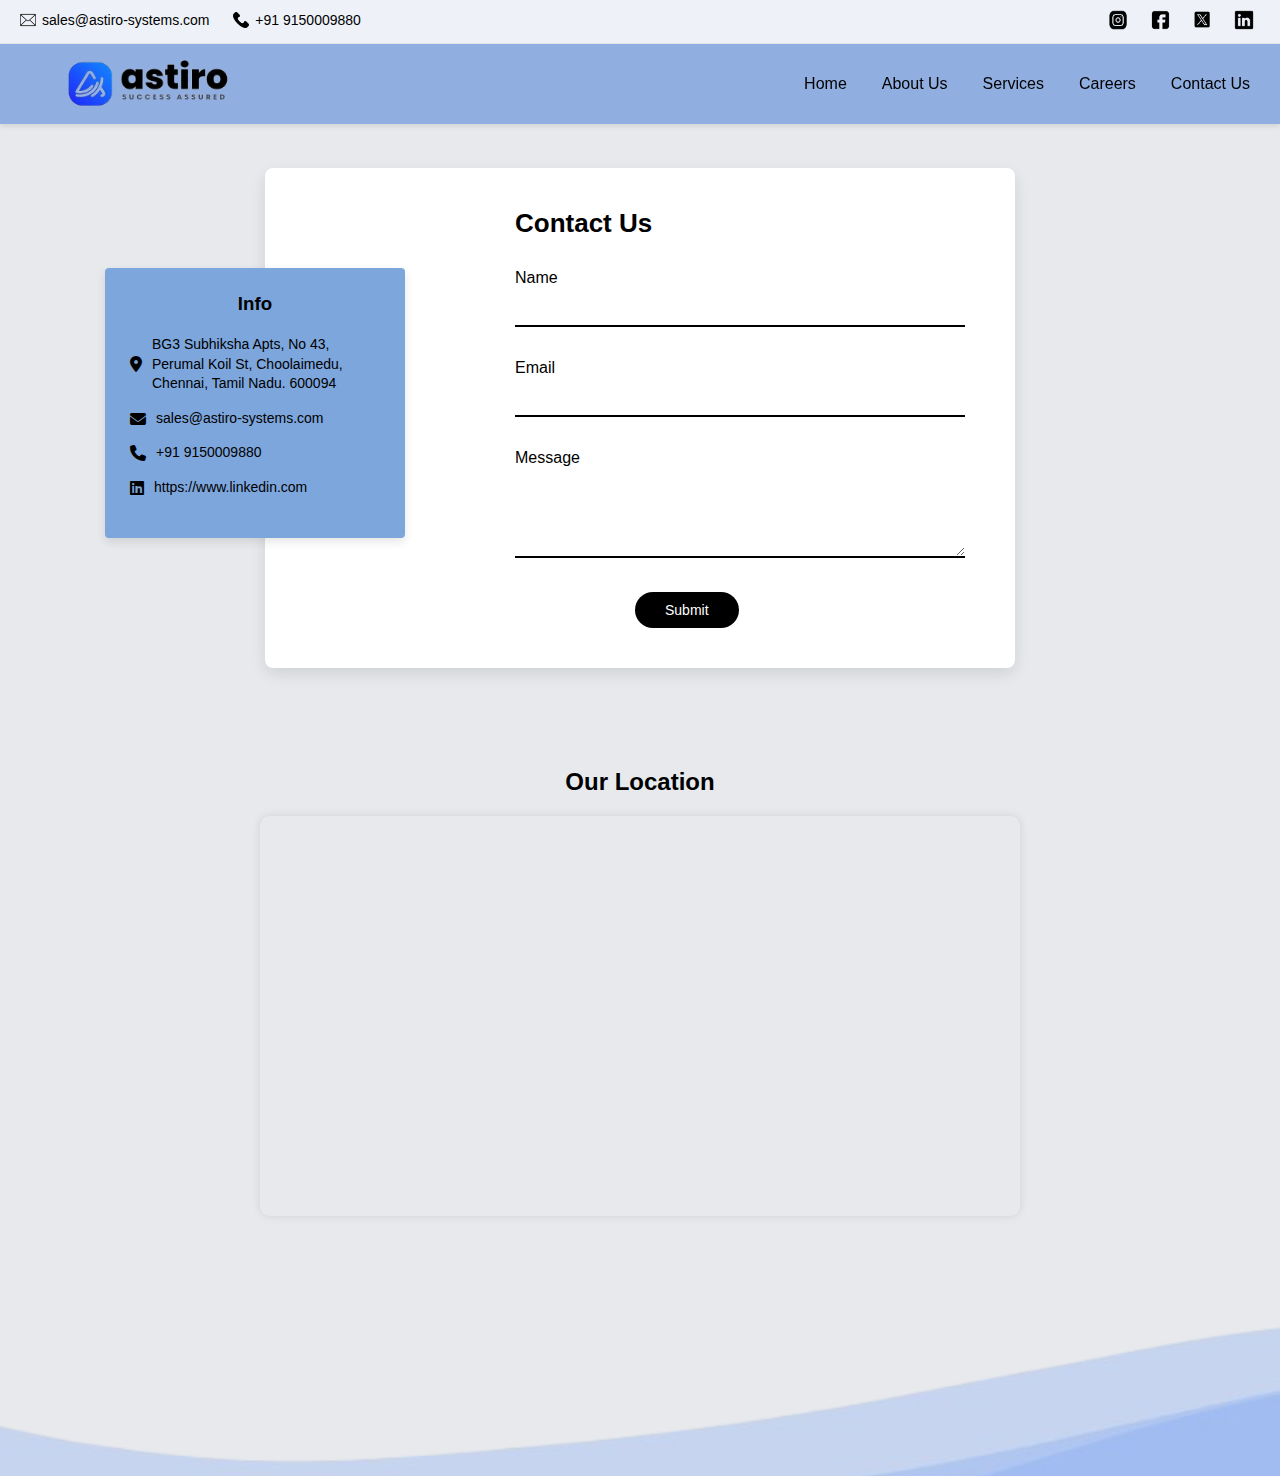
<file: contact.html>
<!DOCTYPE html>
<html lang="en">
<head>
  <meta charset="UTF-8">
  <meta name="viewport" content="width=device-width, initial-scale=1.0">
  <title>Contact Us - Astiro Systems</title>
  <link rel="stylesheet" href="home.css">
  <link rel="stylesheet" href="https://cdnjs.cloudflare.com/ajax/libs/font-awesome/6.4.0/css/all.min.css">
</head>
<body>
    <header class="top-bar">
    <div class="contact-info">
      <span>
        <img src="Astiro_Images/email.png" alt="Email:" class="icon">
        <a href="mailto:sales@astiro-systems.com">sales@astiro-systems.com</a>
      </span>

      <span>
        <img src="Astiro_Images/phone.png" alt="Phone:" class="icon">
        <a href="tel:+919150009880">+91 9150009880</a>
      </span>

    </div>
    <div class="social-icons">
      <a href="#"><img src="Astiro_Images/instagram.png" alt="Instagram" class="social"></a>
      <a href="#"><img src="Astiro_Images/facebook.png" alt="Facebook" class="social"></a>
      <a href="#"><img src="Astiro_Images/twitter.png" alt="X" class="social"></a>
      <a href="#"><img src="Astiro_Images/linkedin.png" alt="LinkedIn" class="social"></a></a>
    </div>
  </header>
  <!-- Navbar (reuse same one as home) -->
  <nav class="navbar">
    <div class="logo">
      <img src="Astiro_Images/logo.png" alt="Astiro Logo">
    </div>
    <ul class="nav-links">
      <li><a href="home.html">Home</a></li>
      <li><a href="home.html#about">About Us</a></li>
      <li><a href="home.html#services">Services</a></li>
      <li><a href="home.html#careers">Careers</a></li>
      <li><a href="contact.html" class="active">Contact Us</a></li>
    </ul>
  </nav>

  <!-- Contact Section -->
  <div class="contact-section">
    <div class="contact-container">
      <div class="info-box">
        <h3>Info</h3>
        <p><i class="fas fa-map-marker-alt"></i> BG3 Subhiksha Apts, No 43, Perumal Koil St, Choolaimedu, Chennai, Tamil Nadu. 600094</p>
        <p><i class="fas fa-envelope"></i> sales@astiro-systems.com</p>
        <p><i class="fas fa-phone"></i> +91 9150009880</p>
        <p><i class="fab fa-linkedin"></i> <a href="https://www.linkedin.com" target="_blank">https://www.linkedin.com</a></p>
      </div>
      <div class="form-box">
        <h2>Contact Us</h2>
        <form>
          <label for="name">Name</label>
          <input type="text" id="name" required>
          <label for="email">Email</label>
          <input type="email" id="email" required>
          <label for="message">Message</label>
          <textarea id="message" rows="4"></textarea>
           <button type="submit">Submit</button>
        </form>
      </div>
    </div>
  </div>
<!-- Map Section -->
<div class="map-container" style="margin: 40px auto; max-width: 800px; padding: 0 20px;">
  <h2 style="text-align: center; margin-bottom: 20px;">Our Location</h2>
  <div style="width: 100%; height: 400px; border-radius: 10px; overflow: hidden; box-shadow: 0 0 10px rgba(0,0,0,0.1);">
    <iframe 
      src="https://www.google.com/maps/embed?pb=!1m18!1m12!1m3!1d3886.7571257744454!2d80.22922967507807!3d13.052154987263507!2m3!1f0!2f0!3f0!3m2!1i1024!2i768!4f13.1!3m3!1m2!1s0x3a52665ef9b4b571%3A0xa4268584ad3e2bb7!2s43%2C%20Perumal%20Koil%20St%2C%20Choolaimedu%2C%20Chennai%2C%20Tamil%20Nadu%20600094%2C%20India!5e0!3m2!1sen!2sin!4v1696522114591!5m2!1sen!2sin" 
      width="100%" 
      height="100%" 
      style="border:0;" 
      allowfullscreen="" 
      loading="lazy" 
      referrerpolicy="no-referrer-when-downgrade">
    </iframe>
  </div>
</div>

  <!-- Footer -->
  <div class="footer">
    <div class="wave-bg"></div>
    <div class="footer-content">
      <!-- your footer content -->
    </div>
  </div>

</body>
</html>
</file>
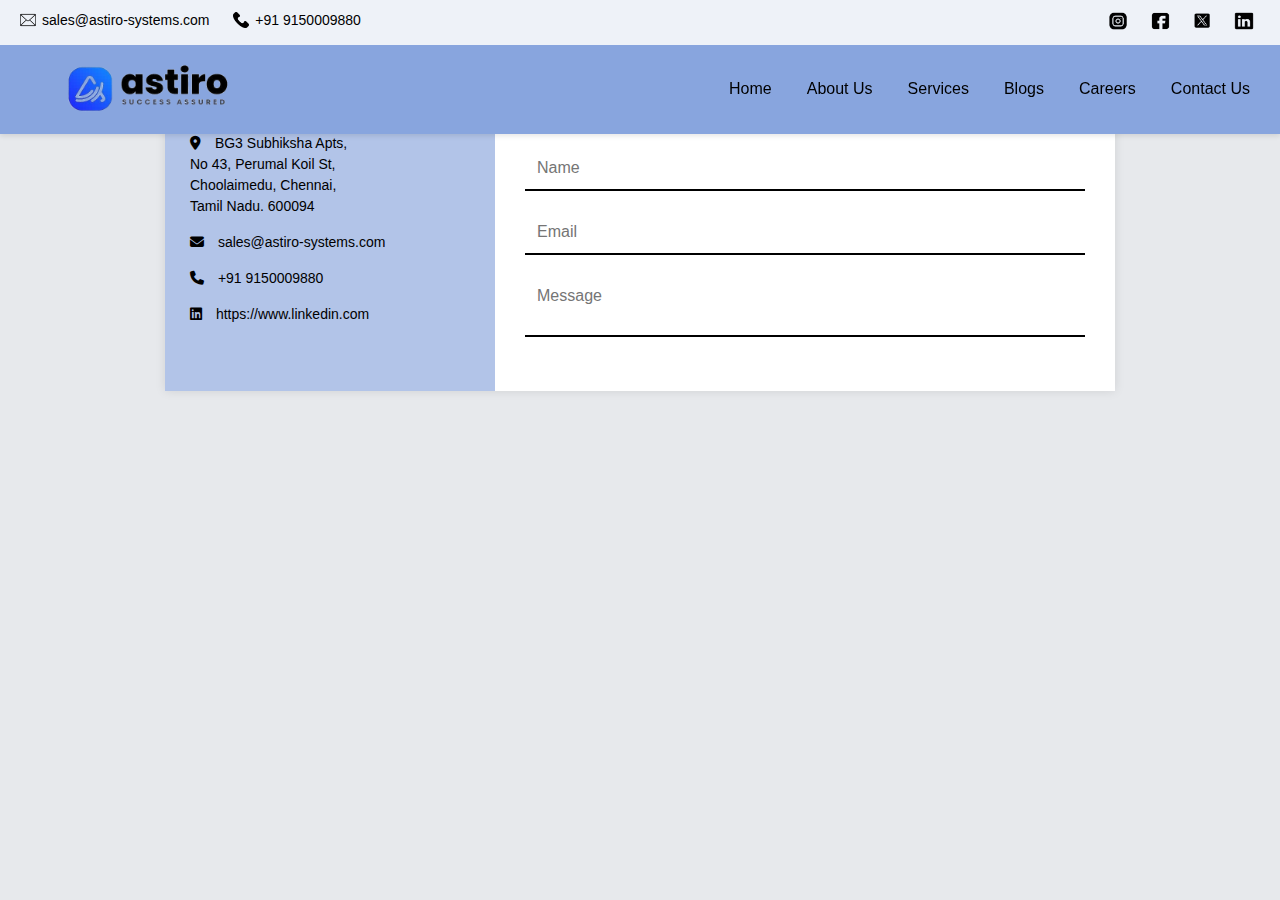
<file: contactus.html>
<!DOCTYPE html>
<html lang="en">
<head>
  <meta charset="UTF-8" />
  <meta name="viewport" content="width=device-width, initial-scale=1.0"/>
  <title>Contact Us</title>
  <link rel="stylesheet" href="contactus.css"/>
  <link rel="stylesheet" href="https://cdnjs.cloudflare.com/ajax/libs/font-awesome/6.4.0/css/all.min.css"/>
</head>
<body>
     <header class="top-bar">
    <div class="contact-info">
      <span>
        <img src="Astiro_Images/email.png" alt="Email:" class="icon">
        <a href="mailto:sales@astiro-systems.com">sales@astiro-systems.com</a>
      </span>

      <span>
        <img src="Astiro_Images/phone.png" alt="Phone:" class="icon">
        <a href="tel:+919150009880">+91 9150009880</a>
      </span>

    </div>
    <div class="social-icons">
      <a href="#"><img src="Astiro_Images/instagram.png" alt="Instagram" class="social"></a>
      <a href="#"><img src="Astiro_Images/facebook.png" alt="Facebook" class="social"></a>
      <a href="#"><img src="Astiro_Images/twitter.png" alt="X" class="social"></a>
      <a href="#"><img src="Astiro_Images/linkedin.png" alt="LinkedIn" class="social"></a></a>
    </div>
  </header>

  <nav class="navbar">
    <div class="logo">
      <img src="Astiro_Images/logo.png" alt="Astiro Logo" />
    </div>
    <ul class="nav-links">
      <li><a href="#">Home</a></li>
      <li><a href="#">About Us</a></li>
      <li><a href="#">Services</a></li>
      <li><a href="#">Blogs</a></li>
      <li><a href="#">Careers</a></li>
      <li><a href="#">Contact Us</a></li>
    </ul>
  </nav>
  <!-- Contact Section -->
  <section class="contact-container">
    <div class="contact-box">
      <div class="info">
        <h2>Info</h2>
        <p><i class="fas fa-map-marker-alt"></i> BG3 Subhiksha Apts,<br>No 43, Perumal Koil St,<br>Choolaimedu, Chennai,<br>Tamil Nadu. 600094</p>
        <p><i class="fas fa-envelope"></i> sales@astiro-systems.com</p>
        <p><i class="fas fa-phone"></i> +91 9150009880</p>
        <p><i class="fab fa-linkedin"></i> <a href="https://www.linkedin.com" target="_blank">https://www.linkedin.com</a></p>
      </div>
      <div class="form">
        <h2>Contact Us</h2>
        <form>
          <input type="text" placeholder="Name" required />
          <input type="email" placeholder="Email" required />
          <textarea placeholder="Message" required></textarea>
        </form>
      </div>
    </div>
  </section>
</body>
</html>
</file>
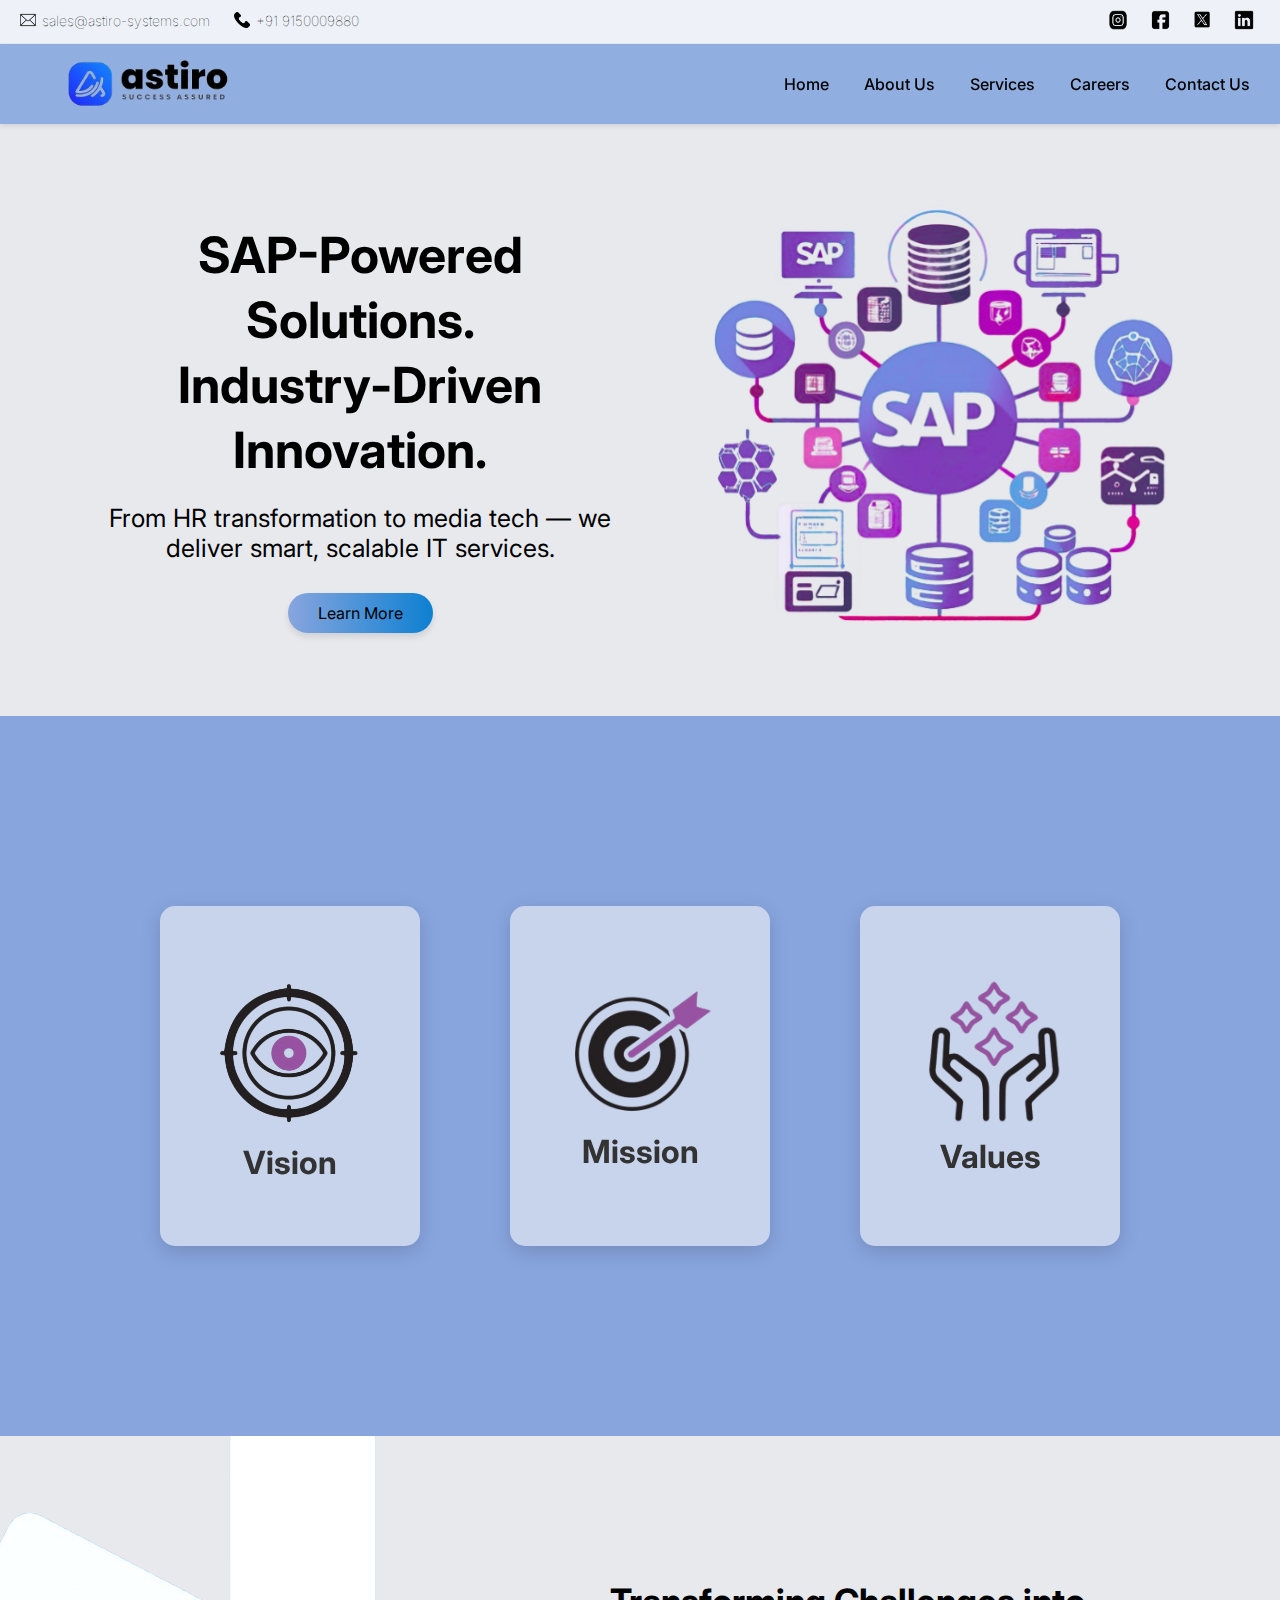
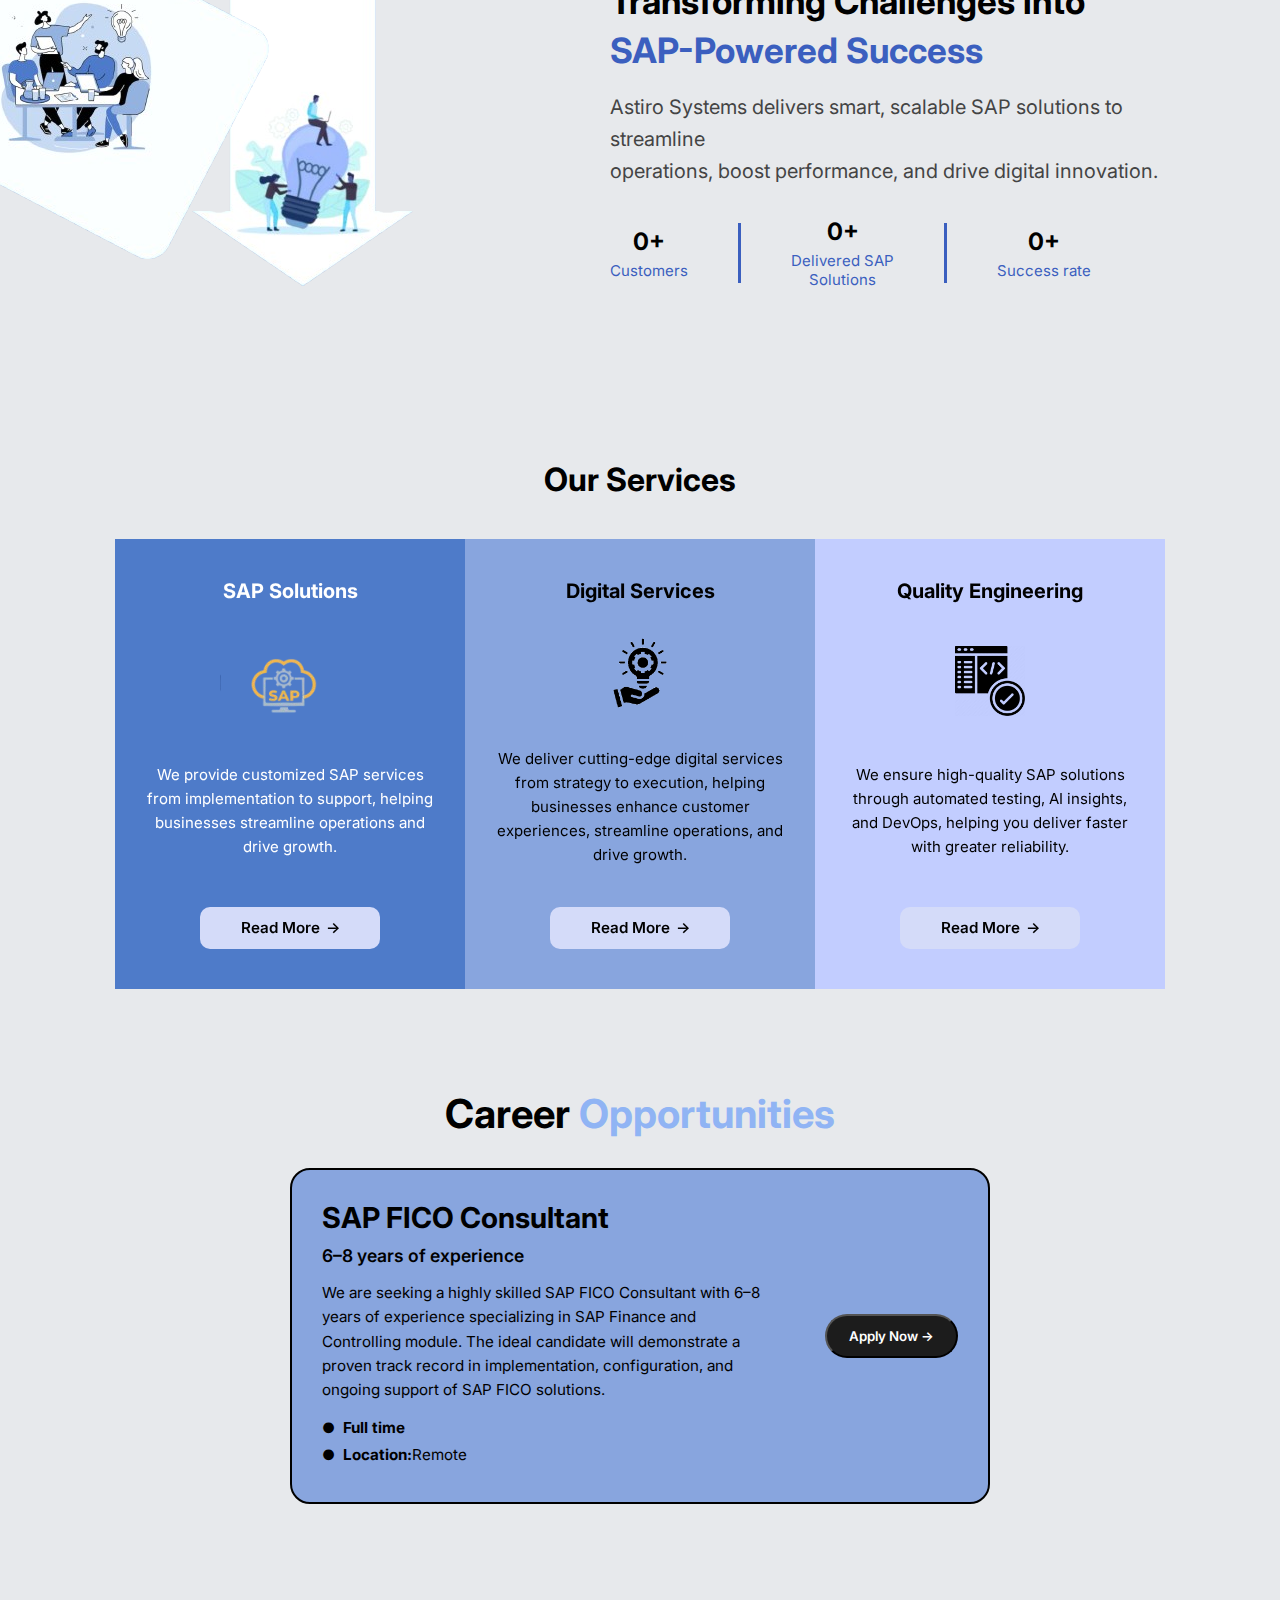
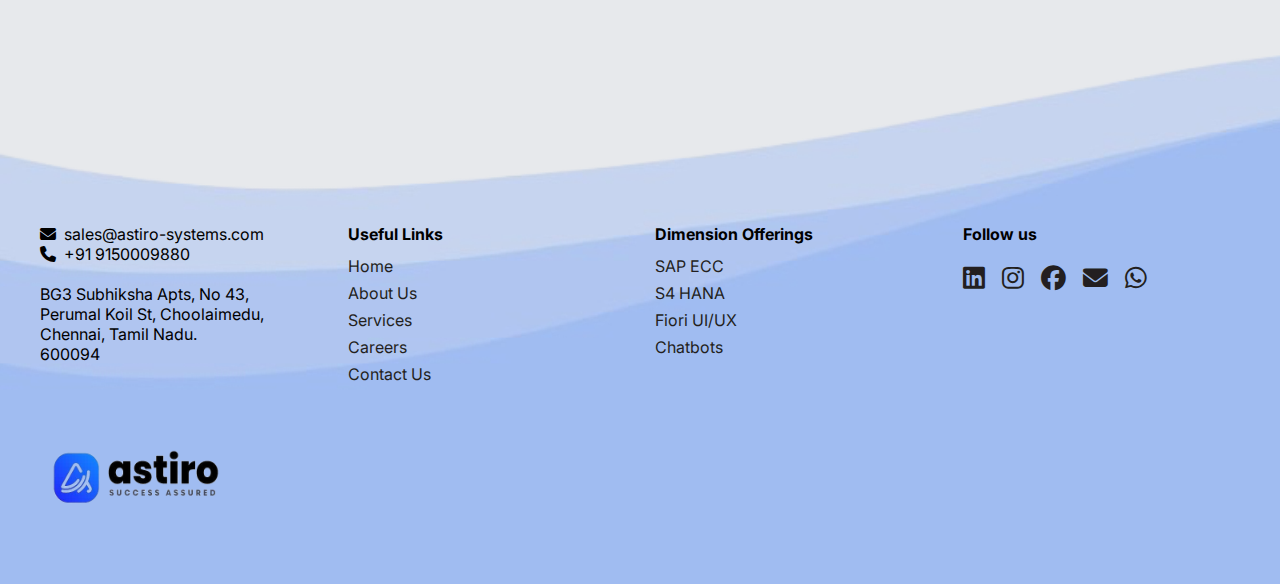
<file: home.html>
<!DOCTYPE html>
<html lang="en">
<head>
  <meta charset="UTF-8" />
  <meta name="viewport" content="width=device-width, initial-scale=1.0"/>
  <title>Astiro Systems</title>
  <link rel="stylesheet" href="home.css" />
  <link rel="preconnect" href="https://fonts.googleapis.com">
  <link href="https://fonts.googleapis.com/css2?family=Inter:wght@400;600&display=swap" rel="stylesheet">
  <link rel="stylesheet" href="https://cdnjs.cloudflare.com/ajax/libs/font-awesome/6.4.0/css/all.min.css">
</head>
<body>

  <header class="top-bar">
    <div class="contact-info">
      <span>
        <img src="Astiro_Images/email.png" alt="Email:" class="icon">
        <a href="mailto:sales@astiro-systems.com">sales@astiro-systems.com</a>
      </span>

      <span>
        <img src="Astiro_Images/phone.png" alt="Phone:" class="icon">
        <a href="tel:+919150009880">+91 9150009880</a>
      </span>

    </div>
    <div class="social-icons">
      <a href="#"><img src="Astiro_Images/instagram.png" alt="Instagram" class="social"></a>
      <a href="#"><img src="Astiro_Images/facebook.png" alt="Facebook" class="social"></a>
      <a href="#"><img src="Astiro_Images/twitter.png" alt="X" class="social"></a>
      <a href="#"><img src="Astiro_Images/linkedin.png" alt="LinkedIn" class="social"></a></a>
    </div>
  </header>
<!--navbar start-->
  <nav class="navbar">
    <div class="logo">
      <img src="Astiro_Images/logo.png" alt="Astiro Logo" />
    </div>
    <ul class="nav-links">
      <li><a href="#home">Home</a></li>
      <li><a href="#about">About Us</a></li>
      <li><a href="#services">Services</a></li>
      <li><a href="#careers">Careers</a></li>
      <li><a href="contact.html">Contact Us</a></li>
    </ul>
  </nav>
<!--navbar end-->
  <section class="hero" id="home">
    <div class="hero-text">
      <h1>SAP-Powered Solutions.<br>Industry-Driven Innovation.</h1>
      <p>From HR transformation to media tech — we deliver smart, scalable IT services.</p>
      <button class="learn-btn">Learn More</button>
    </div>
    <div class="hero-image">
      <img src="sap-image.png" alt="SAP Illustration" class="breathe">
    </div>
  </section>
<!--mission vision values start-->
<div class="flip-card-container">

  <!-- Vision Card -->
  <div class="flip-card">
    <div class="flip-card-inner">
      <div class="flip-card-front">
        <img src="Astiro_Images\vision.png" alt="Vision" style="width:180px;">
        <h4 class="card-label">Vision</h4>
      </div>
      <div class="flip-card-back">
        <div>
          <h3>Our Vision</h3>
          <p>A globally acclaimed IT services company, empowering every customer to become a best-run business through honest, transparent, and sustainable partnerships
</p>
        </div>
      </div>
    </div>
  </div>

  <!-- Mission Card -->
  <div class="flip-card">
    <div class="flip-card-inner">
      <div class="flip-card-front">
        <img src="Astiro_Images\mission.png" alt="Mission" style="width:180px;">
        <h4 class="card-label">Mission</h4>
      </div>
      <div class="flip-card-back">
        <div>
          <h3>Our Mission</h3>
          <p>We deliver global IT services rooted in honesty and transparency, helping businesses run smarter, faster, and more efficiently with innovative SAP and technology-driven solutions.</p>
        </div>
      </div>
    </div>
  </div>

  <!-- Values Card -->
  <div class="flip-card">
    <div class="flip-card-inner">
      <div class="flip-card-front">
        <img src="Astiro_Images\values.png" alt="Values" style="width:180px;">
        <h4 class="card-label">Values</h4>
      </div>
      <div class="flip-card-back">
        <div>
          <h3>Our Values</h3>
          <p>We believe in integrity through honesty and strong principles. We're flexible to adapt with changing needs, and we put people first—caring for our team, clients, and communities.</p>
        </div>
      </div>
    </div>
  </div>
</div>
<!--mission vision values end-->
<!--about us start-->
<section class="about-section" id="about">
  <div class="about-left">
    <div class="arrow-shape">
      <div class="illustration-box">
        <img src="Astiro_Images/desk.png" alt="People at desk" />
      </div>
    </div>
  </div>
  <!-- Middle Arrow -->
<div class="arrow-center">
  <img src="Astiro_Images/bulb.png" alt="Bulb Arrow" />
</div>

  
  <div class="about-right">
    <h2 class="about-heading">
      Transforming Challenges into<br>
      <span class="highlight">SAP-Powered Success</span>
    </h2>
    <p class="about-text">
      Astiro Systems delivers smart, scalable SAP solutions to streamline<br>
      operations, boost performance, and drive digital innovation.
    </p>

    <div class="stats-row">
      <div class="stat-block">
        <div class="stat-value counter" data-target="150">0+</div>
        <div class="stat-label">Customers</div>
      </div>
      <div class="stat-divider"></div>
      <div class="stat-block">
        <div class="stat-value counter" data-target="150">0+</div>
        <div class="stat-label">Delivered SAP<br>Solutions</div>
      </div>
      <div class="stat-divider"></div>
      <div class="stat-block">
        <div class="stat-value counter" data-target="98">0+</div>
        <div class="stat-label">Success rate</div>
      </div>
    </div>
  </div>
</section>
<!--about us end-->
<!--services start-->
<section class="services-section" id="services">
  <h2 class="services-heading">Our Services</h2>
  <div class="services-cards">
    <div class="service-card sap-service">
      <h3>SAP Solutions</h3>
      <img src="Astiro_Images\services1.png" alt="SAP Icon" class="service1-icon">
      <p>We provide customized SAP services from implementation to support, helping businesses streamline operations and drive growth.</p>
      <button class="service1-btn">
        Read More <span class="arrow">→</span>
      </button>

    </div>
    <div class="service-card digital-service">
      <h3>Digital Services</h3>
      <img src="Astiro_Images\Technology-Solutions black.png" alt="Digital Icon" class="service-icon">
      <p>We deliver cutting-edge digital services from strategy to execution, helping businesses enhance customer experiences, streamline operations, and drive growth.</p>
      <button class="service2-btn">
        Read More <span class="arrow">→</span>
      </button>

    </div>
    <div class="service-card quality-service">
      <h3>Quality Engineering</h3>
      <img src="Astiro_Images\services3.png" alt="Quality Icon" class="service-icon">
      <p>We ensure high-quality SAP solutions through automated testing, AI insights, and DevOps, helping you deliver faster with greater reliability.</p>
      <button class="service3-btn">
        Read More <span class="arrow">→</span>
      </button>


    </div>
  </div>
</section>
<!--service end-->
<!--careers start-->
<section class="career-section" id="careers">
  <h1 class="career-title">
    Career <span>Opportunities</span>
  </h1>

  <div class="job-card">
    <div class="job-info">
      <h2>SAP FICO Consultant</h2>
      <h3>6–8 years of experience</h3>
      <p>
        We are seeking a highly skilled SAP FICO Consultant with 6–8 years of
        experience specializing in SAP Finance and Controlling module. The ideal
        candidate will demonstrate a proven track record in implementation,
        configuration, and ongoing support of SAP FICO solutions.
      </p>
      <ul class="job-details">
        <li><strong>Full time</strong></li>
        <li><strong>Location:</strong> Remote</li>
      </ul>
    </div>
    <button type="button" class="apply-btn">Apply Now →</button>
  </div>
</section>
<!-- Modal Structure -->
<div id="applyModal" class="modal">
  <div class="modal-content">
    <span class="close" id="closeModal">&times;</span>
    <h2>Apply Now</h2>
    <form>
      <input type="text" placeholder="Name" required>
      <input type="email" placeholder="Email" required>
      <textarea placeholder="Description" rows="4" required></textarea>
      <label class="upload-box">
      <svg xmlns="http://www.w3.org/2000/svg" 
          width="16" height="16" viewBox="0 0 24 24" 
          fill="none" stroke="currentColor" stroke-width="2" 
          stroke-linecap="round" stroke-linejoin="round" 
          class="feather feather-paperclip">
        <path d="M21.44 11.05l-8.49 8.49a5.36 5.36 0 0 1-7.58-7.58l8.49-8.49a3.57 3.57 0 0 1 5.05 5.05l-8.49 8.49a1.79 1.79 0 0 1-2.53-2.53l7.07-7.07"/>
      </svg>
      <span>Upload Resume (.pdf)</span>
      <input type="file" accept=".pdf" hidden>
      </label>

      <button type="submit" class="submit-btn">Submit</button>
    </form>
  </div>
</div>
<!--careers end-->
<!--contact us start-->


<!--contact us end-->
<!--footer start-->
<div class="footer">
    <div class="wave-bg"></div>
    <div class="footer-content">
        <div class="footer-col">
            <div class="contact-info">
              <br>
              <br>
              <br>
                <div><i class="fas fa-envelope"></i>sales@astiro-systems.com</div>
                <div><i class="fas fa-phone"></i>+91 9150009880</div>
                <br>
                <div>BG3 Subhiksha Apts, No 43,<br>
                Perumal Koil St, Choolaimedu,<br>
                Chennai, Tamil Nadu.<br>
                600094</div>
            </div>
            <br>
            <br>
            <div class="footer-logo">
                <img src="/Astiro_Images/logo.png" alt="Astiro Logo" />
            </div>
        </div>

        <div class="footer-col">
          <br>
              <br>
              <br>
            <div class="footer-title">Useful Links</div>
            <ul class="footer-list">
              <li><a href="#home">Home</a></li>
              <li><a href="#about">About Us</a></li>
              <li><a href="#services">Services</a></li>
              <li><a href="#careers">Careers</a></li>
              <li><a href="#contact">Contact Us</a></li>
            </ul>
        </div>
        <div class="footer-col">
          <br>
              <br>
              <br>
            <div class="footer-title">Dimension Offerings</div>
            <ul class="footer-list">
                <li><a href="#">SAP ECC</a></li>
                <li><a href="#">S4 HANA</a></li>
                <li><a href="#">Fiori UI/UX</a></li>
                <li><a href="#">Chatbots</a></li>
            </ul>
        </div>
        <div class="footer-col">
          <br>
              <br>
              <br>
            <div class="footer-title">Follow us</div>
            <div class="social-icons">
                <a href="#"><i class="fab fa-linkedin"></i></a>
                <a href="#"><i class="fab fa-instagram"></i></a>
                <a href="#"><i class="fab fa-facebook"></i></a>
                <a href="#"><i class="fas fa-envelope"></i></a>
                <a href="#"><i class="fab fa-whatsapp"></i></a>
            </div>
        </div>
    </div>
</div>
<!--footer end-->
</body>
</html>
<script>
  const counters = document.querySelectorAll('.counter');
  const speed = 400; // lower = faster

  const animateCounters = () => {
    counters.forEach(counter => {
      const updateCount = () => {
        const target = +counter.getAttribute('data-target');
        const current = +counter.innerText.replace('+', '');
        const increment = Math.ceil(target / speed);

        if (current < target) {
          counter.innerText = `${current + increment}+`;
          setTimeout(updateCount, 10);
        } else {
          counter.innerText = `${target}+`;
        }
      };

      updateCount();
    });
  };

  // Trigger only when visible in viewport
  const observer = new IntersectionObserver((entries, obs) => {
    entries.forEach(entry => {
      if (entry.isIntersecting) {
        animateCounters();
        obs.disconnect(); // run once
      }
    });
  }, { threshold: 0.6 });

  const aboutSection = document.querySelector('.about-section');
  if (aboutSection) {
    observer.observe(aboutSection);
  }
</script>
<script>
  const modal = document.getElementById("applyModal");
  const closeBtn = document.getElementById("closeModal");

  // Attach to all .apply-btn buttons
  document.querySelectorAll(".apply-btn").forEach(btn => {
    btn.onclick = () => modal.style.display = "flex";
  });

  closeBtn.onclick = () => modal.style.display = "none";
  window.onclick = e => {
    if (e.target === modal) modal.style.display = "none";
  };
</script>
</file>
<file: home.css>
* {
    margin: 0;
    padding: 0;
    box-sizing: border-box;
    font-family: 'Inter', sans-serif;
  }

  body {
    background-color: #e7e9ec;
    color: #000;
  }
  section, .contact-section, .about-section {
  scroll-margin-top: 100px; /* Adjust this to match navbar height */
}
.contact-container {
  margin-top: 100px; /* works similarly */
}

 .career-section
 {
  scroll-margin-top: 120px; /* Adjust this to match navbar height */
}

  /* Top bar */
  .top-bar {
    position: fixed;
    top: 0;
    left: 0;
    width: 100%;
    z-index: 10000;
    display: flex;
    justify-content: space-between;
    padding: 12px 20px;
    background-color: #eef2f8;
    font-weight: 100;
    font-size: 14px;
  }

  .top-bar span {
    display: inline-flex;
    align-items: center;
    margin-right: 20px;
  }

  .icon {
    height: 16px;
    width: 16px;
    margin-right: 6px;
    object-fit: contain;
    transition: transform 0.2s ease;
  }

  .social {
    height: 20px;
    width: 20px;    
    margin-right: 6px;
    transition: transform 0.2s ease;
  }
  .icon:hover {
    transform: scale(1.1);
  }

  .contact-info span {
    margin-right: 20px;
  }

  .contact-info a, .social-icons a {
    text-decoration: none;
    color: #000;
  }

  .social-icons img {
    height: 18px;
    margin-left: 12px;
  }

  /* Navbar */
  .navbar {
    position: fixed;
    top: 44px;
    left: 0;
    width: 100%;
    z-index: 9999;
    display: flex;
    justify-content: space-between;
    align-items: center;
    background-color: #88a5de;
    padding: 25px 30px;
    box-shadow: 0 2px 5px rgba(0, 0, 0, 0.1);
  }

  .logo {
    display: flex;
    align-items: center;
    margin-left: 25px;
  }

  .logo img {
    height: 40px;
    transform: scale(2.2);
    transform-origin: left center;
  }

  .brand {
    font-size: 24px;
    font-weight: bold;
  }

  .logo small {
    display: block;
    font-size: 10px;
    margin-left: 5px;
    letter-spacing: 1px;
  }

  .nav-links {
    list-style: none;
    display: flex;
    gap: 35px;
  }

  .nav-links li a {
    text-decoration: none;
    color: #000;
    font-weight: 500;
    font-size: 16px;
  }

  /* Hero section */
  .hero {
    display: flex;
    align-items: center;
    justify-content: space-between;
    padding: 200px 80px 60px; 
    background-color: #e7e9ec;
  }

  .hero-text {
    max-width: 50%;
  }

  .hero-text h1 {
    font-size: 50px;
    line-height: 1.3;
    margin-bottom: 20px;
    text-align: center;
  }

  .hero-text p {
    font-size: 25px;
    margin-bottom: 30px;
    text-align: center;
  }

  .learn-btn {
    padding: 10px 30px;
    font-size: 16px;
    background: linear-gradient(to right, #88a5de, #0d80d2);
    border: none;
    border-radius: 20px;
    box-shadow: 0 4px 6px rgba(0, 0, 0, 0.1);
    cursor: pointer;
    color: black;
    display: block;
    margin: 0 auto;
  }

  .hero-image img {
    max-width: 500px;
  }

  @keyframes breathe {
    0%, 100% {
      transform: scale(1);
    }
    50% {
      transform: scale(1.05);
    }
  }

  .breathe {
    animation: breathe 3s ease-in-out infinite;
  }
  
.flip-card-container {
  display: flex;
  align-items: center;
  justify-content: center;
  gap: 90px;
  background-color: #88a5de;
  padding: 80px 20px;
  flex-wrap: wrap;
  min-height: 80vh;
}

/* Individual Flip Card */
.flip-card {
  background-color: transparent;
  width: 260px;
  height: 340px;
  perspective: 1000px;
}

.flip-card-inner {
  position: relative;
  width: 100%;
  height: 100%;
  transition: transform 0.8s ease;
  transform-style: preserve-3d;
}

.flip-card:hover .flip-card-inner {
  transform: rotateY(180deg);
}

.flip-card-front,
.flip-card-back {
  position: absolute;
  width: 100%;
  height: 100%;
  border-radius: 15px;
  backface-visibility: hidden;
  box-shadow: 0 6px 20px rgba(0, 0, 0, 0.15);
  padding: 20px;
  text-align: center;
  display: flex;
  flex-direction: column;
  align-items: center;
  justify-content: center;
}

/* FRONT */
.flip-card-front {
  background-color: #c8d4ec;
}

.card-label {
  margin-top: 10px;
  font-size: 2rem;
  font-weight: bold;
  color: #333;
}

/* BACK with modern glass effect */
.flip-card-back {
  background: rgba(255, 255, 255, 0.15);
  backdrop-filter: blur(10px);
  -webkit-backdrop-filter: blur(10px);
  border: 1px solid rgba(255, 255, 255, 0.25);
  transform: rotateY(180deg);
  color: #fff;
  background-image: url('https://www.transparenttextures.com/patterns/diamond-upholstery.png'); /* Optional subtle texture */
  background-color: rgba(104, 137, 199, 0.6); /* Slightly deeper blue */
  transition: all 0.5s ease;
  padding: 30px 20px;
}

.flip-card-back:hover {
  box-shadow: 0 0 15px rgba(255, 255, 255, 0.4);
}

.flip-card-back h3 {
  font-size: 1.8rem;
  font-weight: 700;
  margin-bottom: 12px;
  color: black;
}

.flip-card-back p {
  font-size: 15px;
  color:black;
  line-height: 1.6;
}

/* Optional: add an icon or subtle image */
.flip-card-back::before {
  content: "";
  position: absolute;
  top: 20px;
  right: 20px;
  width: 40px;
  height: 40px;
  background-image: url('https://cdn-icons-png.flaticon.com/512/3135/3135715.png');
  background-size: contain;
  background-repeat: no-repeat;
  opacity: 0.2;
}

  /* ========== UPDATED ABOUT SECTION ========== */
  .about-section {
  display: flex;
  justify-content: space-between;
  align-items: center;
  background-color: #e7e9ec;
  padding: 40px 80px 20px 80px;/* reduced vertical padding */
  position: relative;
}


  .about-left {
  flex: 1;
  display: flex;
  align-items: center;
  justify-content: flex-start;
  padding-left: -20px;
  margin-left: -120px;
  z-index: 2;
}



  .about-right {
  flex: 1;
  padding-top: 10px;
  padding-left: 60px;
  z-index: 4;
}


  .section-label {
    font-size: 30px;
    color: #333;
    margin-bottom: 10px;
  }

  .about-heading {
    font-size: 35px;
    font-weight: bold;
    margin-bottom: 16px;
    color: #000;
    line-height: 1.4;
  }

  .about-heading .highlight {
    color: #3b5fbf;
  }

  .about-text {
    font-size: 20px;
    color: #444;
    margin-bottom: 30px;
    line-height: 1.6;
  }

  .stats-row {
    display: flex;
    align-items: center;
    gap: 50px;
  }

  .stat-block {
    text-align: center;
  }

  .stat-value {
    font-size: 24px;
    font-weight: bold;
    color: #000;
  }

  .stat-label {
    color: #3b5fbf;
    font-size: 15px;
    margin-top: 5px;
  }

  .stat-divider {
    width: 3px;
    height: 60px;
    background-color: #3b5fbf;
  }

  /* MIDDLE BULB ARROW IMAGE */
  .arrow-center {
  position: absolute;
  left: 24%;
  top: 0;
  transform: translateX(-50%);
  z-index: 1;
}



.arrow-center img {
  height: 100%;
  max-height: 500px;
  width: auto;
  display: block;
  margin: 0 auto;
  opacity: 1;
}



  /* SERVICES */
  .services-section {
    background-color: #e7e9ec;
    padding: 60px 20px;
    text-align: center;
  }

  .services-heading {
    font-size: 32px;
    font-weight: bold;
    margin-bottom: 40px;
    color: #000;
  }

  .services-cards {
    display: flex;
    justify-content: center;
    flex-wrap: wrap;
    gap: 0;
  }

  .service-card {
    flex: 1 1 350px;
    max-width: 350px;
    background-color: #4d6bc7;
    padding: 40px 25px;
    min-height: 450px;
    display: flex;
    flex-direction: column;
    align-items: center;
    justify-content: space-between;
  }

  .sap-service {
    background-color: #4e7bc9;
    color: white;
  }

  .digital-service {
    background-color: #88a5de;
    color: black;
  }

  .quality-service {
    color: black;
    background-color: #c2cdff;
  }

  .service-card h3 {
    font-size: 20px;
    font-weight: bold;
    margin-bottom: 15px;
  }

  .service-icon {
    width: 70px;
    margin-bottom: 20px;
  }

  .service1-icon {
    width: 120px;
    transform: translate(-10px, -10px);
  }

  .service-card p {
    font-size: 15px;
    line-height: 1.6;
    margin-bottom: 20px;
    color: white;
  }

  .digital-service p,
  .quality-service p {
    color: #000;
  }

  .service1-btn,
  .service2-btn,
  .service3-btn {
    border: none;
    border-radius: 20px;
    width: 60%;
    height: 30px;
    cursor: pointer;
  }

  .service1-btn {
    background-color: #c2cdff;
  }

  .service2-btn {
    background-color: #4e7bc9;
  }

  .service3-btn {
    background-color: #88a5de;
  }


  /* 🔥 Hover Animation for Our Services */
.service-card {
  transition: transform 0.3s ease, box-shadow 0.3s ease;
  will-change: transform;
}

.service-card:hover {
  transform: translateY(-10px) scale(1.03);
  box-shadow: 0 12px 24px rgba(0, 0, 0, 0.15);
}
.read-btn {
  background: #4960e8;
  color: white;
  padding: 12px 24px;
  border: none;
  border-radius: 6px;
  cursor: pointer;
  font-weight: 600;
  font-family: 'Inter', sans-serif;
  font-size: 1rem;
  display: inline-flex;
  align-items: center;
  gap: 8px; /* space between text and arrow */
  transition: background 0.3s ease, transform 0.2s ease;
}

.read-btn .arrow {
  display: inline-block;
  transition: transform 0.3s ease;
}

.read-btn:hover {
  background: #3347b0;
  transform: scale(1.05);
}

.read-btn:hover .arrow {
  transform: translateX(6px); /* arrow slides right */
}


.service1-btn .arrow,
.service2-btn .arrow,
.service3-btn .arrow {
  transition: transform 0.3s ease;
}

.service1-btn:hover,
.service2-btn:hover,
.service3-btn:hover {
  transform: scale(1.05);
}

.service1-btn:hover,
.service2-btn:hover,
.service3-btn:hover {
  background: #b6c3f3; /* slightly darker hover */
  transform: scale(1.05);
}

.service1-btn:hover .arrow,
.service2-btn:hover .arrow,
.service3-btn:hover .arrow {
  transform: translateX(6px);
}
.service1-btn, .service2-btn, .service3-btn {
  background: #d4dbf9;   /* keep your existing bg color */
  color: black;
  font-weight: 600;
  font-family: 'Inter', sans-serif;
  font-size: 0.95rem;
  padding: 10px 20px; /* balanced padding */
  min-width: 130px;   /* stop it from stretching too wide */
  height: 42px;       /* increase button height */
  border: none;
  border-radius: 10px; /* less rounded for a professional look */
  display: inline-flex;
  justify-content: center;
  align-items: center;
  gap: 6px;           /* space between text & arrow */
  cursor: pointer;
  transition: background 0.3s ease, transform 0.2s ease;
}
/*careers start*/
.career-section {
  text-align: center;
  padding: 40px 20px;
}

.career-title {
  font-size: 2.5rem;
  font-weight: 700;
  margin-bottom: 30px;
}

.career-title span {
  color: #90b4f4;
}

.job-card {
  background-color: #88a5de;
  border-radius: 20px;
  padding: 30px;
  max-width: 700px;
  margin: 0 auto;
  display: flex;
  justify-content: space-between;
  align-items: center;
  border: 2px solid black;
}

.job-info {
  max-width: 70%;
  text-align: left;
}

.job-info h2 {
  font-size: 1.8rem;
  font-weight: 700;
  margin-bottom: 10px;
}

.job-info h3 {
  font-size: 1.1rem;
  font-weight: 600;
  margin-bottom: 15px;
}

.job-info p {
  font-size: 0.95rem;
  line-height: 1.6;
  margin-bottom: 15px;
}

.job-details {
  list-style: none;
  padding: 0;
}

.job-details li {
  font-size: 0.95rem;
  margin-bottom: 8px;
  display: flex;
  align-items: center;
}

.job-details li::before {
  content: "●";
  margin-right: 8px;
  color: #000;
  font-size: 0.9rem;
}

.apply-btn {
  background: #1c1c1c;
  color: white;
  padding: 12px 22px;
  border-radius: 25px;
  text-decoration: none;
  font-weight: 600;
  transition: background 0.3s ease;
}

.apply-btn:hover {
  background: #333;
}
/*careers end*/
/* Popup Background */
.modal {
  display: none;
  position: fixed;
  z-index: 999;
  left: 0;
  top: 0;
  width: 100vw;
  height: 100vh;
  background-color: rgba(0, 0, 0, 0.3);
  justify-content: center;
  align-items: center;
}

/* Modal Box */
.modal-content {
  background: #fff;
  padding: 30px;
  width: 400px;
  max-width: 90%;
  border-radius: 8px;
  box-shadow: 0 5px 20px rgba(0,0,0,0.2);
  position: relative;
  animation: popup 0.3s ease;
  margin-top: 60px; 
}

/* Animation */
@keyframes popup {
  from { transform: scale(0.95); opacity: 0; }
  to { transform: scale(1); opacity: 1; }
}

.close {
  position: absolute;
  right: 15px;
  top: 10px;
  font-size: 20px;
  cursor: pointer;
}

/* Form Fields */
.modal-content h2 {
  margin-bottom: 20px;
}
.modal-content form input,
.modal-content form textarea {
  width: 100%;
  margin-bottom: 15px;
  padding: 12px;
  border: none;
  background: #e9ebf0;
  border-radius: 5px;
  font-size: 14px;
}

/* File Upload */
.upload-box {
  display: flex;
  align-items: center;
  background: #e9ebf0;
  padding: 12px;
  border-radius: 5px;
  margin-bottom: 20px;
  cursor: pointer;
}
.upload-box span {
  font-size: 14px;
  color: #555;
}

/* Submit Button */
.submit-btn {
  background: #91a9e2;
  color: #000;
  font-weight: bold;
  padding: 10px 20px;
  border: none;
  border-radius: 25px;
  cursor: pointer;
  display: block;
  margin: 0 auto;
  transition: background 0.3s;
}
.submit-btn:hover {
  background: #7a95d1;
}
/*contact us start*/
/* ====== GLOBAL RESET ====== */
* {
  margin: 0;
  padding: 0;
  box-sizing: border-box;
  font-family: 'Inter', sans-serif;
}

body {
  background-color: #e7e9ec;
  color: #000;
}

/* ====== TOP BAR ====== */
.top-bar {
  position: fixed;
  top: 0;
  left: 0;
  width: 100%;
  background-color: #eef2f8;
  padding: 10px 20px;
  display: flex;
  justify-content: space-between;
  align-items: center;
  z-index: 10000;
  font-size: 14px;
}

.top-bar .contact-info span {
  margin-right: 20px;
  display: inline-flex;
  align-items: center;
}

.top-bar .icon {
  height: 16px;
  width: 16px;
  margin-right: 6px;
  object-fit: contain;
}

.top-bar .social-icons img {
  width: 20px;
  height: 20px;
  margin-left: 12px;
}

/* ====== NAVBAR ====== */
.navbar {
  position: fixed;
  top: 44px;
  left: 0;
  width: 100%;
  background-color: #90aee0;
  padding: 20px 30px;
  display: flex;
  justify-content: space-between;
  align-items: center;
  z-index: 9999;
}

.logo img {
  height: 40px;
}

.nav-links {
  list-style: none;
  display: flex;
  gap: 35px;
}

.nav-links li a {
  text-decoration: none;
  color: #000;
  font-weight: 500;
  font-size: 16px;
}

.nav-links .active {
  font-weight:100;
  color: #000;
}

/* ====== CONTACT SECTION ====== */
.contact-section {
  display: flex;
  justify-content: center;
  align-items: center;
  padding: 160px 20px 60px;
}

.contact-container {
  background: #fff;
  width: 750px;
  display: flex;
  margin-top: 8px;
  position: relative;
  padding: 40px 50px;
  box-shadow: 0 6px 15px rgba(0,0,0,0.1);
  border-radius: 8px;
}

/* Info Box */
.info-box {
  background: #7da6dc;
  color: black;
  padding: 25px;
  width: 300px;
  position:absolute;
  left: -160px;
  top: 100px;
  border-radius: 4px;
  box-shadow: 0 4px 10px rgba(0,0,0,0.1);
}

.info-box h3 {
  text-align: center;
  margin-bottom: 20px;
  font-weight: bold;
}

.info-box p {
  margin: 15px 0;
  font-size: 14px;
  display: flex;
  align-items: center;
  line-height: 1.4;
}

.info-box i {
  margin-right: 10px;
  font-size: 16px;
}

.info-box a {
  color: black;
  text-decoration:none;
}
.info-box a:hover {
  text-decoration: underline;
}

/* Contact Form */
.form-box {
  margin-left: 200px;
  flex: 1;
}

.form-box h2 {
  font-size: 26px;
  font-weight: 700;
  margin-bottom: 30px;
}

.form-box label {
  display: block;
  margin: 12px 0 5px;
  font-weight: 500;
}
.form-box input,
.form-box textarea {
  width: 100%;
  border: none;
  border-bottom: 2px solid black;
  padding: 8px 5px;
  margin-bottom: 20px;
  font-size: 15px;
  outline: none;
  background: transparent;
}
/* Submit Button */
form button,
form input[type="submit"] {
  display: block;
  margin-left:120px ;
  background: #000;
  color: white;
  padding: 10px 30px;
  border: none;
  border-radius: 25px;
  cursor: pointer;
  font-size: 14px;
  margin-top: 10px;
}

/* ====== MAP SECTION (INLINE STYLES USED) ====== */
/* Optional custom styles can go here */

/* ====== FOOTER PLACEHOLDER ====== */
.footer {
  margin-top: 60px;
}

/*contact us end*/
.footer {
    position: relative;
    width: 100vw;              /* Full viewport width */
    left: 50%;
    right: 50%;
    margin-left: -50vw;        /* Center full-width out of container */
    margin-right: -50vw;

    overflow: hidden;
}
.footer .wave-bg {
    position: absolute;
    top: 0;
    left: 0;
    width: 100vw;                 /* Ensures full-width */
    height: 600px;                /* Adjust if your image is taller/shorter */
    background: url('/Astiro_Images/wave.png') no-repeat top center;
    background-size: 100% 100%;   /* Stretches wave to fill the box */
    pointer-events: none;
    z-index: 1;
}
.footer-content {
    position: relative;
    z-index: 2;
    display: flex;
    justify-content: space-between;
    align-items: flex-start;
    padding: 160px 40px 40px 40px; /* Push content below the wave */
}
.footer-col {
    flex: 1;
    margin-right: 30px;
    min-width: 180px;
}
.footer-col:last-child {
    margin-right: 0;
}
.footer-logo {
    display: flex;
    align-items: center;
    margin-bottom: 16px;
}
.footer-logo img {
    width: 200px;
    height: 100px;
    margin-right: 10px;
}
.footer-logo-text {
    font-style: normal;
    font-weight: bold;
    font-size: 1.4em;
    color: #231F20;
}
.footer p, .footer a, .footer li {
    color: #231F20;
    font-size: 1em;
    text-decoration: none;
    margin: 7px 0;
}
.footer a:hover {
    text-decoration: underline;
}
.footer .contact-info {
    margin-bottom: 24px;
}
.footer .contact-info i {
    margin-right: 8px;
}
.footer .footer-list {
    list-style: none;
    padding: 0;
}
.footer .footer-title {
    font-weight: bold;
    margin-bottom: 12px;
}
.footer .social-icons {
    margin-top: 12px;
}
.footer .social-icons a {
    color: #231F20;
    margin-right: 13px;
    font-size: 1.55em;
    display: inline-block;
    transition: color 0.2s;
}
.footer .social-icons a:last-child {
    margin-right: 0;
}
.footer .social-icons a:hover {
    color: #4960e8;
}
@media (max-width: 800px) {
    .footer-content {
        flex-direction: column;
        padding: 120px 15px 30px 15px; /* Also push down for mobile */
    }
    .footer-col {
        margin-bottom: 32px;
        margin-right: 0;
    }
}
/*responsiveness*/
/* ================== RESPONSIVE STYLES FOR MOBILE ================== */
@media (max-width: 768px) {

  .top-bar {
    flex-direction: column;
    padding: 10px;
    font-size: 12px;
  }

  .navbar {
    flex-direction: column;
    align-items: flex-start;
    padding: 15px 20px;
  }

  .nav-links {
    flex-direction: column;
    gap: 10px;
    margin-top: 10px;
    width: 100%;
  }

  .hero {
    flex-direction: column;
    padding: 100px 20px 40px;
    text-align: center;
  }

  .hero-text {
    max-width: 100%;
  }

  .hero-text h1 {
    font-size: 32px;
  }

  .hero-text p {
    font-size: 18px;
  }

  .hero-image img {
    max-width: 100%;
    margin-top: 20px;
  }

  .flip-card-container {
    gap: 30px;
    padding: 40px 10px;
  }

  .flip-card {
    width: 100%;
    max-width: 300px;
    height: 320px;
  }

  .about-section {
    flex-direction: column;
    padding: 30px 20px;
  }

  .about-left, .about-right {
    margin: 0;
    padding: 0;
    width: 100%;
    text-align: center;
  }

  .arrow-center {
    display: none;
  }

  .stats-row {
    flex-direction: column;
    gap: 20px;
  }

  .services-cards {
    flex-direction: column;
    gap: 20px;
  }

  .service-card {
    max-width: 100%;
    padding: 30px 20px;
  }

  .career-section {
    padding: 30px 10px;
  }

  .job-card {
    flex-direction: column;
    padding: 20px;
    gap: 20px;
  }

  .job-info {
    max-width: 100%;
    text-align: center;
  }

  .contact-section {
    flex-direction: column;
    padding: 30px 15px;
  }

  .contact-container {
    flex-direction: column;
    padding: 20px;
    width: 100%;
  }

  .info-box {
    position: static;
    width: 100%;
    margin-bottom: 20px;
  }

  .form-box {
    margin-left: 0;
    width: 100%;
  }

  .modal-content {
    width: 90%;
    margin-top: 40px;
  }

  .footer-content {
    flex-direction: column;
    padding: 100px 15px 30px;
  }

  .footer-logo img {
    width: 150px;
    height: auto;
  }

  .footer-col {
    margin-bottom: 20px;
  }
}
</file>
<file: contactus.css>
* {
    margin: 0;
    padding: 0;
    box-sizing: border-box;
    font-family: 'Inter', sans-serif;
  }

  body {
    background-color: #e7e9ec;
    color: #000;
  }

  /* Top bar */
  .top-bar {
    position: fixed;
    top: 0;
    left: 0;
    width: 100%;
    z-index: 10000;
    display: flex;
    justify-content: space-between;
    padding: 12px 20px;
    background-color: #eef2f8;
    font-weight: 100;
    font-size: 14px;
  }

  .top-bar span {
    display: inline-flex;
    align-items: center;
    margin-right: 20px;
  }

  .icon {
    height: 16px;
    width: 16px;
    margin-right: 6px;
    object-fit: contain;
    transition: transform 0.2s ease;
  }

  .social {
    height: 20px;
    width: 20px;    
    margin-right: 6px;
    transition: transform 0.2s ease;
  }
  .icon:hover {
    transform: scale(1.1);
  }

  .contact-info span {
    margin-right: 20px;
  }

  .contact-info a, .social-icons a {
    text-decoration: none;
    color: #000;
  }

  .social-icons img {
    height: 18px;
    margin-left: 12px;
  }

  /* Navbar */
  .navbar {
    position: fixed;
    top: 44px;
    left: 0;
    width: 100%;
    z-index: 9999;
    display: flex;
    justify-content: space-between;
    align-items: center;
    background-color: #88a5de;
    padding: 25px 30px;
    box-shadow: 0 2px 5px rgba(0, 0, 0, 0.1);
  }

  .logo {
    display: flex;
    align-items: center;
    margin-left: 25px;
  }

  .logo img {
    height: 40px;
    transform: scale(2.2);
    transform-origin: left center;
  }

  .brand {
    font-size: 24px;
    font-weight: bold;
  }

  .logo small {
    display: block;
    font-size: 10px;
    margin-left: 5px;
    letter-spacing: 1px;
  }

  .nav-links {
    list-style: none;
    display: flex;
    gap: 35px;
  }

  .nav-links li a {
    text-decoration: none;
    color: #000;
    font-weight: 500;
    font-size: 16px;
  }


.contact-container {
  display: flex;
  justify-content: center;
  padding: 60px 20px;
}

.contact-box {
  display: flex;
  background: #fff;
  max-width: 950px;
  width: 100%;
  box-shadow: 0 0 10px rgba(0,0,0,0.1);
}

.info {
  background-color: #b2c4e8;
  flex: 1;
  padding: 25px;
  color: #000;
}

.info h2 {
  font-weight: bold;
  margin-bottom: 20px;
}

.info p {
  margin: 15px 0;
  font-size: 14px;
  line-height: 1.5;
}

.info i {
  margin-right: 10px;
}

.info a {
  color: #000;
  text-decoration: none;
  word-break: break-word;
}

.form {
  flex: 2;
  padding: 30px;
}

.form h2 {
  margin-bottom: 25px;
  font-size: 28px;
  font-weight: bold;
}

.form input,
.form textarea {
  width: 100%;
  margin-bottom: 20px;
  padding: 12px;
  border: none;
  border-bottom: 2px solid #000;
  background: transparent;
  outline: none;
  font-size: 16px;
  resize: none;
}
</file>
